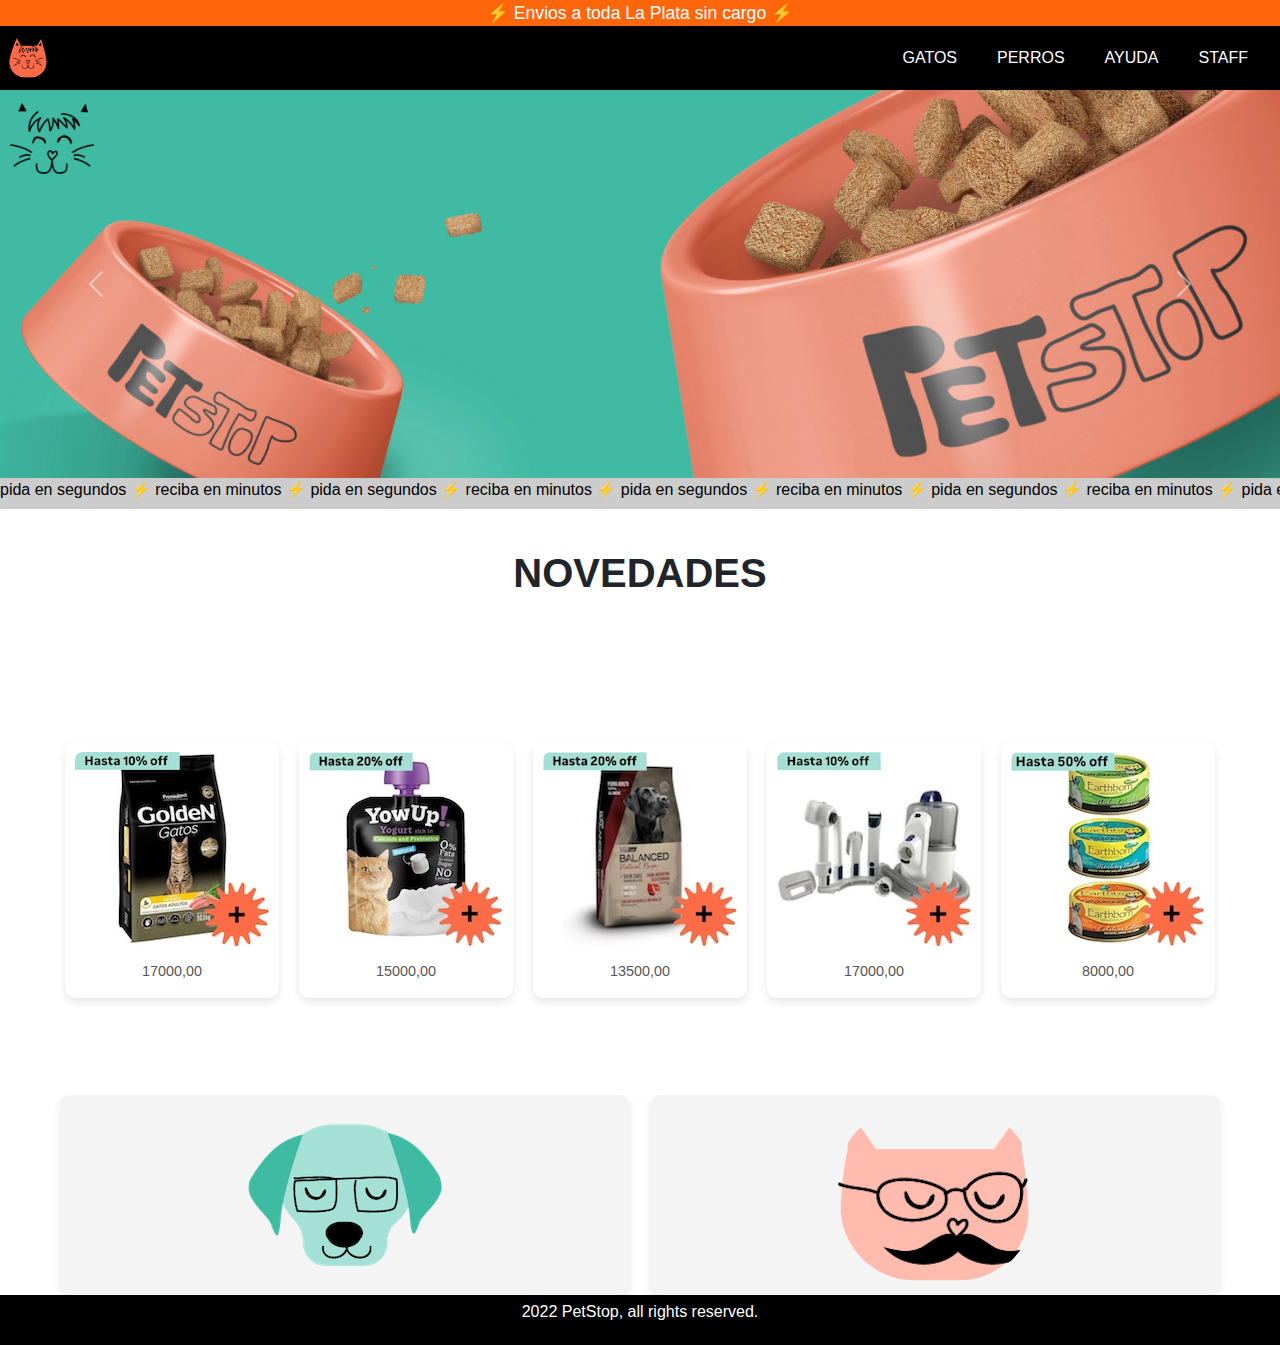
<file: index.html>
<!DOCTYPE html>
<html lang="en">
<head>
    <meta charset="UTF-8">
    <meta name="viewport" content="width=device-width, initial-scale=1.0">
    <link rel="stylesheet" href="css/style.css">
    <link href="https://cdn.jsdelivr.net/npm/bootstrap@5.3.3/dist/css/bootstrap.min.css" rel="stylesheet" integrity="sha384-QWTKZyjpPEjISv5WaRU9OFeRpok6YctnYmDr5pNlyT2bRjXh0JMhjY6hW+ALEwIH" crossorigin="anonymous">
    <title>PetStop</title>
<!--LIBRERIAS-->
    <link rel="stylesheet" href="https://cdnjs.cloudflare.com/ajax/libs/animate.css/4.1.1/animate.min.css">
<!-- METASTAGS -->
    <meta name="title" content="Petshop La Plata - Balanceado, Snacks, Medicamentos y Juguetes">
    <meta name="description" content="Petshop en La Plata, Buenos Aires. Ofrecemos balanceado, snacks, medicamentos, juguetes y más para tus mascotas. ¡Hacemos envíos a domicilio!">
    <meta name="keywords" content="petshop, mascotas, balanceado, snacks perros, medicamentos mascotas, juguetes perros y gatos, La Plata, Buenos Aires, envíos a domicilio">
    <meta name="author" content="Petshop La Plata">
    <meta name="robots" content="index, follow">
</head>
<body>
    <div class="container-fluid">
        <p class="anuncio"> ⚡ Envios a toda La Plata sin cargo ⚡</p>
    </div>
<!--INICIO MENU HAMBURGUESA -->
<div class="menu">
        <nav class="menu">
            <input type="checkbox" class="menu-faketrigger"/>
            <div class="menu-lines">
                <span></span>
                <span></span>
                <span></span>
            </div>
            <ul class="nav-responsive">
                <li><a href="../html/gatos.html">GATOS</a></li>
                <li><a href="../html/perros.html">PERROS</a></li>
                <li><a href="../html/ayuda.html">AYUDA</a></li>
                <li><a href="../html/staff.html">STAFF</a></li>
            </ul>
        </nav>
    </div>
<!-- FIN MENU HAMBURGUESA -->
<!-- INICIO MENU PRINCIPAL -->
<header class="header">
    <a class="sub-petstop" href="index.html">
        <img src="../assets/1.jpg" alt="logo petstop" class="petstop">
    </a>
    <nav>
        <ul class="container">
            <li>
                <li><a href="../html/gatos.html">GATOS</a></li>
                <li><a href="../html/perros.html">PERROS</a></li>
                <li><a href="../html/ayuda.html">AYUDA</a></li>
                <li><a href="../html/staff.html">STAFF</a></li>
            </li>
        </ul>
    </nav>
</header>
<!-- FIN DEL MENU PRINCIPAL -->
<main>
<!-- INICIO BOOTSTRAP -->
<section class="bootstrap">
        <div id="carouselExample" class="carousel slide" data-bs-ride="carousel" data-bs-interval="3000">
            <div class="carousel-inner">
                <div class="carousel-item active">
                    <img src="assets/3.jpg" class="d-block w-100" alt="rename">
                </div>
                <div class="carousel-item">
                        <img src="assets/2.jpg" class="d-block w-100" alt="rename">
                </div>
            </div>
            <button class="carousel-control-prev" type="button" data-bs-target="#carouselExample" data-bs-slide="prev">
                <span class="carousel-control-prev-icon" aria-hidden="true"></span>
                <span class="visually-hidden">Previous</span>
            </button>
            <button class="carousel-control-next" type="button" data-bs-target="#carouselExample" data-bs-slide="next">
                <span class="carousel-control-next-icon" aria-hidden="true"></span>
                <span class="visually-hidden">Next</span>
            </button>
        </div>
    </section>
<!-- FIN BOOTSTRAP -->
<!-- INICIO ANUNCIO SEMANAL -->
<div class="aviso">
    <div class="scroll-text">
    pida en segundos ⚡ reciba en minutos ⚡ pida en segundos ⚡ reciba en minutos ⚡ pida en segundos ⚡ reciba en minutos ⚡ pida en segundos ⚡ reciba en minutos ⚡ pida en segundos ⚡ reciba en minutos ⚡ pida en segundos ⚡ reciba en minutos ⚡ pida en segundos ⚡ reciba en minutos ⚡ pida en segundos ⚡ reciba en minutos ⚡pida en segundos ⚡ reciba en minutos ⚡ pida en segundos ⚡ reciba en minutos ⚡ pida en segundos ⚡ reciba en minutos ⚡ pida en segundos ⚡ reciba en minutos ⚡pida en segundos ⚡ reciba en minutos ⚡ pida en segundos ⚡ reciba en minutos ⚡ pida en segundos ⚡ reciba en minutos ⚡ pida en segundos ⚡ reciba en minutos ⚡ pida en segundos ⚡ reciba en minutos ⚡ pida en segundos ⚡ reciba en minutos ⚡ pida en segundos ⚡ reciba en minutos ⚡ pida en segundos ⚡ reciba en minutos ⚡pida en segundos ⚡ reciba en minutos ⚡ pida en segundos ⚡ reciba en minutos ⚡ pida en segundos ⚡ reciba en minutos ⚡ pida en segundos ⚡ reciba en minutos ⚡ pida en segundos ⚡ reciba en minutos ⚡ pida en segundos ⚡ reciba en minutos ⚡pida en segundos ⚡ reciba en minutos ⚡ pida en segundos ⚡ reciba en minutos ⚡ pida en segundos ⚡ reciba en minutos ⚡ pida en segundos ⚡ reciba en minutos ⚡ pida en segundos ⚡ reciba en minutos ⚡ pida en segundos ⚡ reciba en minutos ⚡ pida en segundos ⚡ reciba en minutos ⚡ pida en segundos ⚡ reciba en minutos ⚡pida en segundos ⚡ reciba en minutos ⚡ pida en segundos ⚡ reciba en minutos ⚡ pida en segundos ⚡ reciba en minutos ⚡ pida en segundos ⚡ reciba en minutos ⚡
    </div>
</div>
<!-- FIN ANUNCIO SEMANAL -->
<!-- INICIO LISTA PRODUCTOS EN PROMO-->
<div>
    <h1><strong>NOVEDADES</strong></h1>
    <div class="staff">
        <div class="grid-container" >
        <div class="grid-item">
                <img src="../assets/54.jpg" alt="Accesorios">
                <p>17000,00</p>
            </div>
            <div class="grid-item">
                <img src="../assets/36.jpg" alt="Accesorios">
                <p>15000,00</p>
            </div>
            <div class="grid-item">
                <img src="../assets/10.jpg" alt="Accesorios">
                <p>13500,00</p>
            </div>
            <div class="grid-item">
                <img src="../assets/28.jpg" alt="Accesorios">
                <p>17000,00</p>
            </div>
            <div class="grid-item">
                <img src="../assets/39.jpg" alt="Accesorios">
                <p>8000,00</p>
            </div>
        </div>
    </div>
</div>
<!-- FIN LISTA PRODUCTOS EN PROMO-->
<!-- INICIO BOTON ACCESO RAPIDO A PERROS Y GATOS -->
<section class="acceso-rapido">
    <a href="../html/perros.html" class="boton">
        <img src="../assets/61.jpg" alt="Perros">
    </a>
    <a href="../html/gatos.html" class="boton">
        <img src="../assets/62.jpg" alt="Gatos">
    </a>
</section>
<!-- FIN BOTON ACCESO RAPIDO A PERROS Y GATOS -->
<!-- INICIO DO FOOTER -->
<footer>
    <p class="footer">2022 PetStop, all rights reserved.</p>
</footer>
<!-- FINAL DO FOOTER -->
</main>
<!-- INICIO SCRIPT BOOTSTRAP -->
<script src="https://cdn.jsdelivr.net/npm/bootstrap@5.3.3/dist/js/bootstrap.bundle.min.js" integrity="sha384-YvpcrYf0tY3lHB60NNkmXc5s9fDVZLESaAA55NDzOxhy9GkcIdslK1eN7N6jIeHz" crossorigin="anonymous"></script>
<!-- FIN SCRIPT BOOTSTRAP -->
 </body>
 </html>
</file>
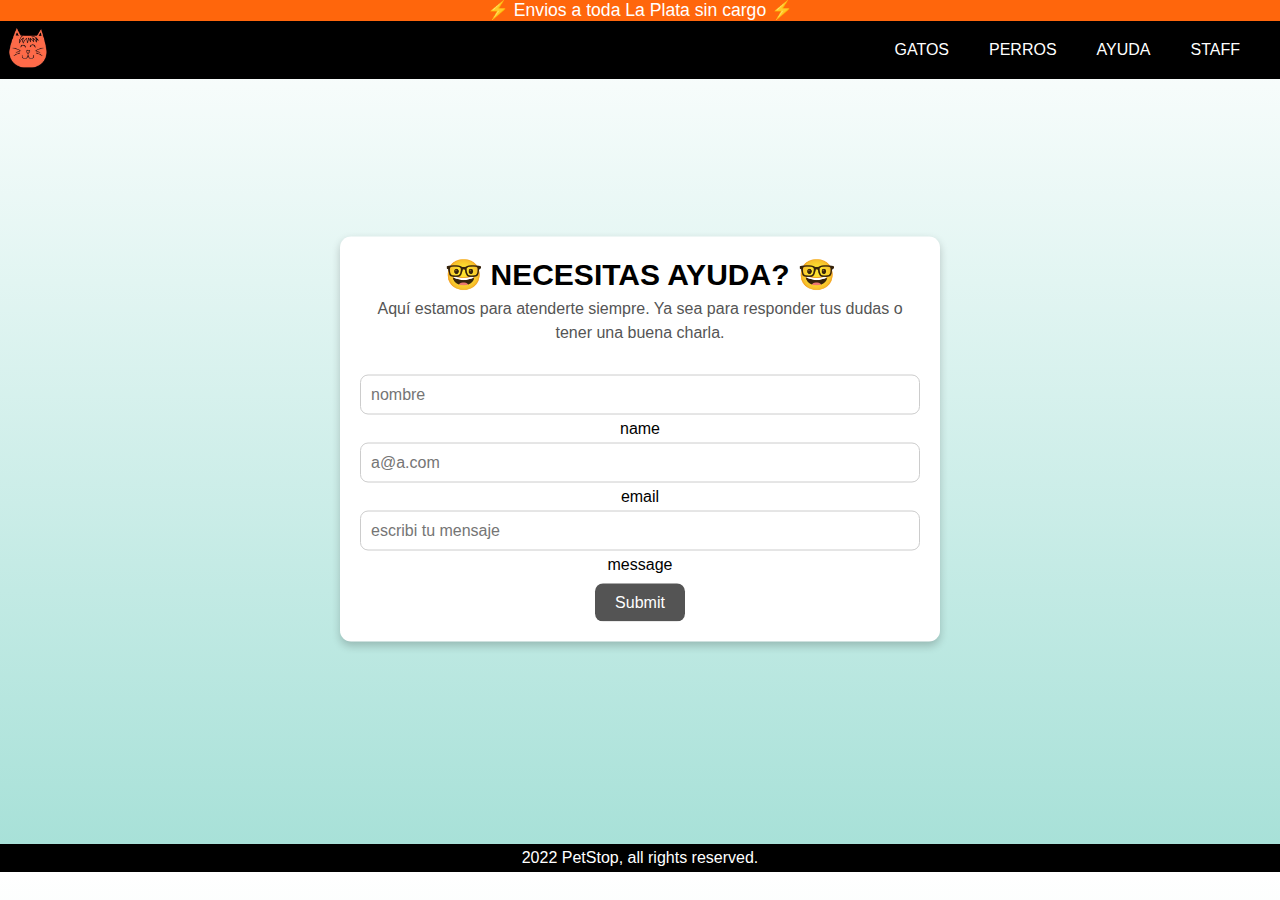
<file: html/ayuda.html>
<!DOCTYPE html>
<html lang="en">
<head>
    <meta charset="UTF-8">
    <meta name="viewport" content="width=device-width, initial-scale=1.0">
    <title>PetStop</title>
    <link rel="stylesheet" href="../css/style.css">
    <!--LIBRERIASSSSSSSSSSS-->
    <link rel="stylesheet" href="https://cdnjs.cloudflare.com/ajax/libs/animate.css/4.1.1/animate.min.css">
    <div class="container-fluid">
        <p class="anuncio"> ⚡ Envios a toda La Plata sin cargo ⚡</p>
    </div>
</head>
<!--INICIO MENU HAMBURGUESA -->
<div class="menu">
    <nav class="menu">
        <input type="checkbox" class="menu-faketrigger"/>
        <div class="menu-lines">
            <span></span>
            <span></span>
            <span></span>
        </div>
        <ul class="nav-responsive">
            <li><a href="/index.html">HOME</a></li>
            <li><a href="../html/gatos.html">GATOS</a></li>
            <li><a href="../html/perros.html">PERROS</a></li>
            <li><a href="../html/ayuda.html">AYUDA</a></li>
            <li><a href="../html/staff.html">STAFF</a></li>
        </ul>
    </nav>
</div>
<!-- FIN MENU HAMBURGUESA -->
<body class="gradiente-body">
<!-- INICIO MENU PRINCIPAL -->
    <header class="header">
        <a class="sub-petstop" href="../index.html">
            <img src="../assets/1.jpg" alt="logo petstop" class="petstop">
        </a>
        <nav>
            <ul class="container">
                <li>
                    <li><a href="../html/gatos.html">GATOS</a></li>
                    <li><a href="../html/perros.html">PERROS</a></li>
                    <div class="bottom-select">
                        <li><a href="../html/ayuda.html">AYUDA</a></li>
                    </div>
                        <li><a href="../html/staff.html">STAFF</a></li>
                </li>
            </ul>
        </nav>
    </header>
<!--FIN MENU PRINCIPAL -->
<!-- INICIO TARJETA AYUDA -->
<div class="container-general">
    <h3>🤓 NECESITAS AYUDA? 🤓</h3>
    <p>Aquí estamos para atenderte siempre. Ya sea para responder tus dudas o tener una buena charla. </p>
    <form class="box">
    <input type="text" placeholder = "nombre">name
    <input type="email" placeholder="a@a.com">email
    <input type="text"placeholder="escribi tu mensaje">message
    <div class="container-submit">
        <input type="submit">
    </div>
</div>
<!-- FIN TARJETA AYUDA -->
</body>
<!-- INICIO DO FOOTER -->
<footer>
    <p class="footer">2022 PetStop, all rights reserved.</p>
</footer>
<!-- FINAL DO FOOTER -->
</html>
</file>
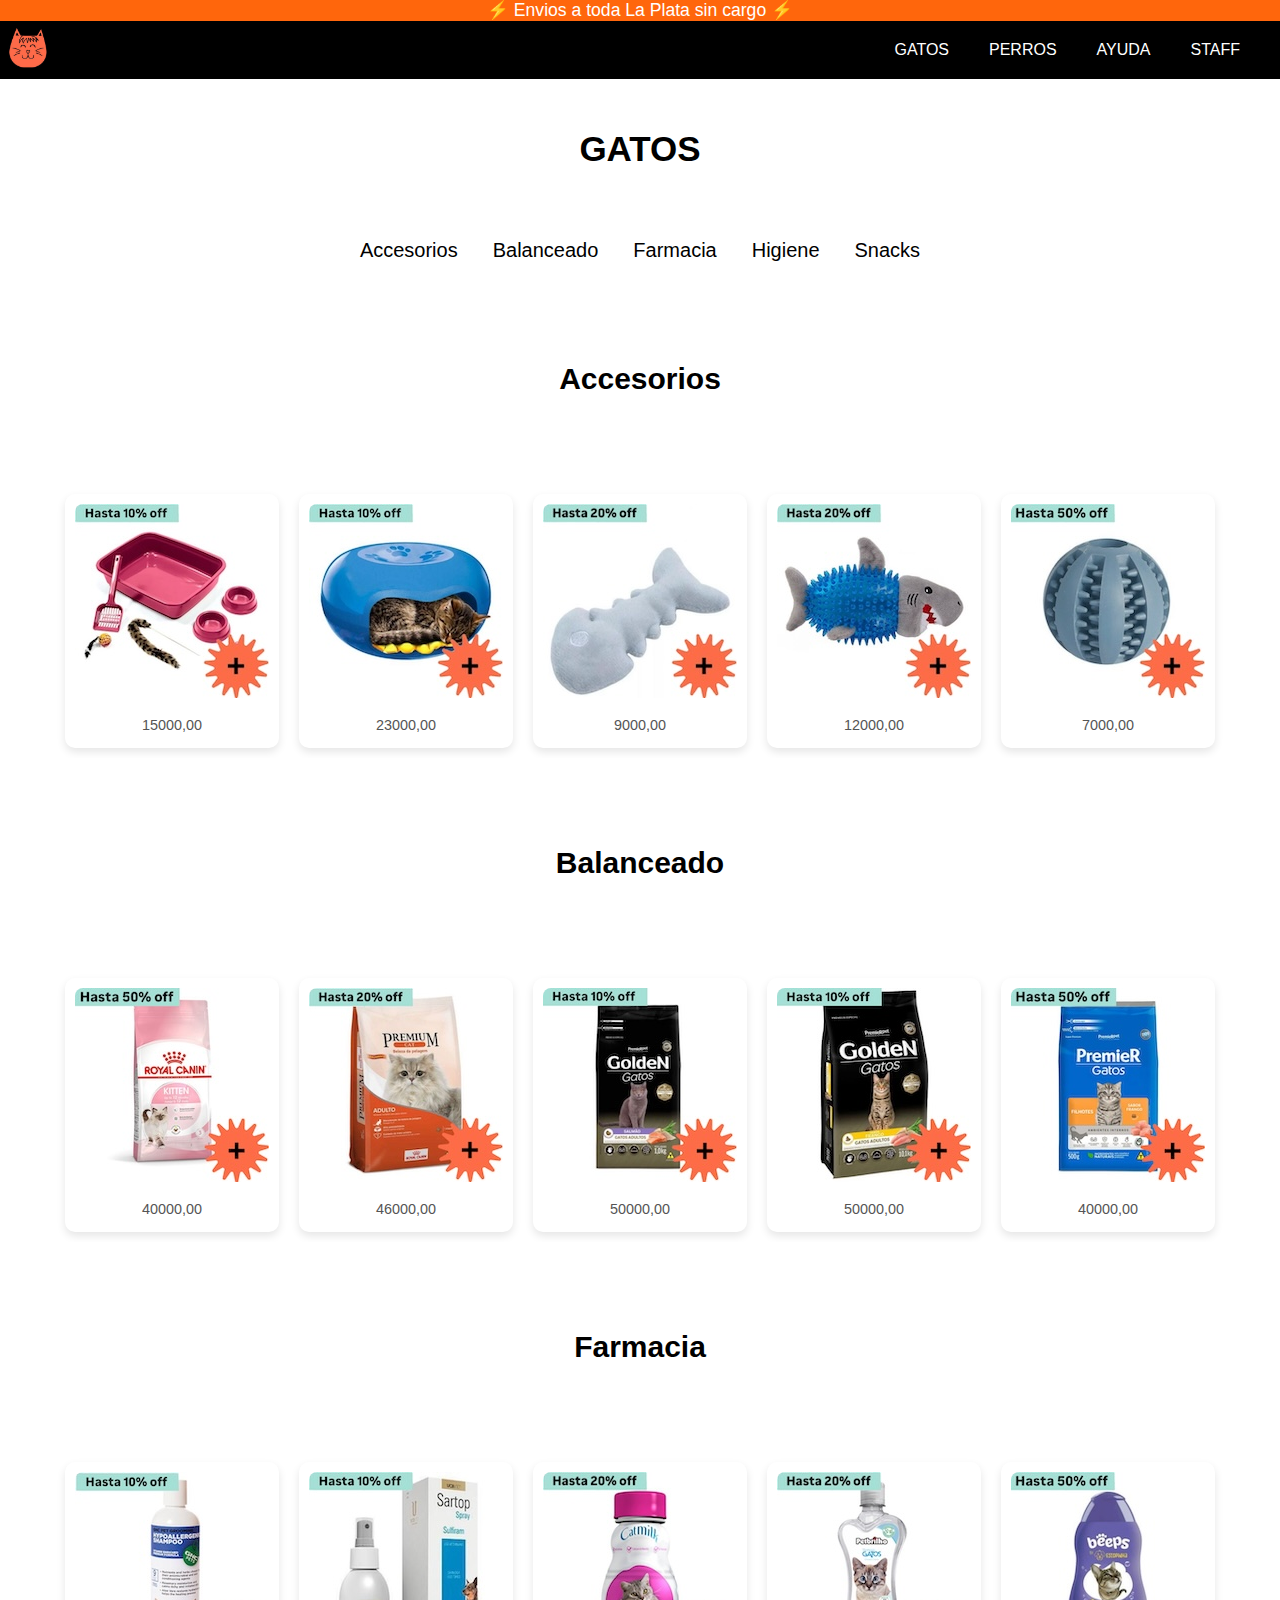
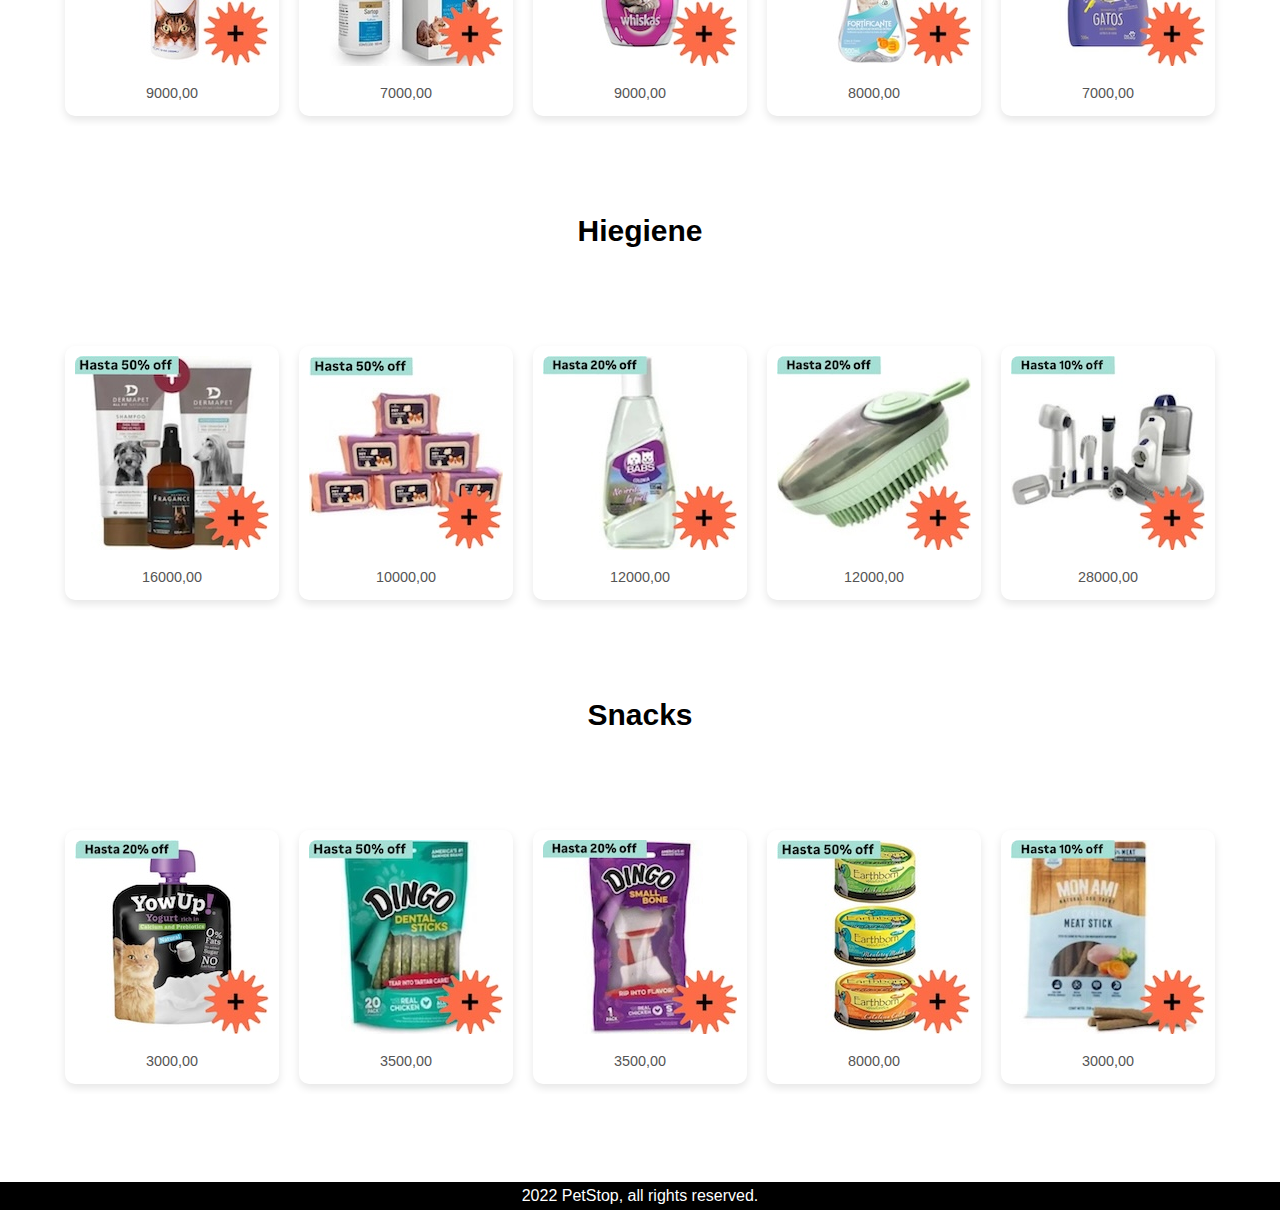
<file: html/gatos.html>
<!DOCTYPE html>
<html lang="en">
<head>
    <meta charset="UTF-8">
    <meta name="viewport" content="width=device-width, initial-scale=1.0">
    <title>PetStop</title>
    <link rel="stylesheet" href="../css/style.css">
    <!--LIBRERIASSSSSSSSSSS-->
    <link rel="stylesheet" href="https://cdnjs.cloudflare.com/ajax/libs/animate.css/4.1.1/animate.min.css">
</head>
<body>
    <div class="container-fluid">
        <p class="anuncio"> ⚡ Envios a toda La Plata sin cargo ⚡</p>
    </div>
<!--INICIO MENU HAMBURGUESA -->
<div class="menu">
    <nav class="menu">
        <input type="checkbox" class="menu-faketrigger"/>
        <div class="menu-lines">
            <span></span>
            <span></span>
            <span></span>
        </div>
        <ul class="nav-responsive">
            <li><a href="/index.html">HOME</a></li>
            <li><a href="../html/gatos.html">GATOS</a></li>
            <li><a href="../html/perros.html">PERROS</a></li>
            <li><a href="../html/ayuda.html">AYUDA</a></li>
            <li><a href="../html/staff.html">STAFF</a></li>
        </ul>
    </nav>
</div>
<!-- FIN MENU HAMBURGUESA -->
<!-- INICIO MENU PRINCIPAL -->
<header class="header">
    <a class="sub-petstop" href="../index.html">
        <img src="../assets/1.jpg" alt="logo petstop" class="petstop">
    </a>
    <nav>
        <ul class="container">
            <li>
                <div class="bottom-select">
                <li><a href="../html/gatos.html">GATOS</a></li>
            </div>
                <li><a href="../html/perros.html">PERROS</a></li>
                <li><a href="../html/ayuda.html">AYUDA</a></li>
                <li><a href="../html/staff.html">STAFF</a></li>
            </li>
        </ul>
    </nav>
</header>
<!-- FIN DEL MENU PRINCIPAL -->
<!--INICIO MENU NAVEGACION INTERNO GATOS-->
<section class="flexbox">
    <h2>GATOS</h2>
    <div class="sub-menu">
        <ul class="lista">
            <li><a href="#accesorios">Accesorios</a></li>
            <li><a href="#balanceado">Balanceado</a></li>
            <li><a href="#farmacia">Farmacia</a></li>
            <li><a href="#higiene">Higiene</a></li>
            <li><a href="#snacks">Snacks</a></li>
        </ul>
    </div>
</section>
<!--FIN MENU NAVEGACION INTERNO GATOS-->
<!-- INICIO LISTA DE PRODUCTOS GATOS -->
<div>
    <h3>Accesorios</h3>
    <div class="staff">
        <div class="grid-container" >
        <div class="grid-item" id="accesorios">
                <img src="../assets/12.jpg" alt="Accesorios">
                <p>15000,00</p>
            </div>
            <div class="grid-item">
                <img src="../assets/13.jpg" alt="Accesorios">
                <p>23000,00</p>
            </div>
            <div class="grid-item">
                <img src="../assets/14.jpg" alt="Accesorios">
                <p>9000,00</p>
            </div>
            <div class="grid-item">
                <img src="../assets/15.jpg" alt="Accesorios">
                <p>12000,00</p>
            </div>
            <div class="grid-item">
                <img src="../assets/17.jpg" alt="Accesorios">
                <p>7000,00</p>
            </div>
        </div>
    </div>
</div>
<div>
    <h3>Balanceado</h3>
    <div class="staff" >
        <div class="grid-container" id="balanceado">
        <div class="grid-item">
                <img src="../assets/51.jpg" alt="Balanceado">
                <p>40000,00</p>
            </div>
            <div class="grid-item">
                <img src="../assets/52.jpg" alt="Balanceado">
                <p>46000,00</p>
            </div>
            <div class="grid-item">
                <img src="../assets/53.jpg" alt="Balanceado">
                <p>50000,00</p>
            </div>
            <div class="grid-item">
                <img src="../assets/54.jpg" alt="Balanceado">
                <p>50000,00</p>
            </div>
            <div class="grid-item">
                <img src="../assets/55.jpg" alt="Balanceado">
                <p>40000,00</p>
            </div>
        </div>
    </div>
</div>
<div>
    <h3>Farmacia</h3>
    <div class="staff" >
        <div class="grid-container" id="farmacia">
        <div class="grid-item">
                <img src="../assets/18.jpg" alt="Farmacia">
                <p>9000,00</p>
            </div>
            <div class="grid-item">
                <img src="../assets/19.jpg" alt="Farmacia">
                <p>7000,00</p>
            </div>
            <div class="grid-item">
                <img src="../assets/20.jpg" alt="Farmacia">
                <p>9000,00</p>
            </div>
            <div class="grid-item">
                <img src="../assets/21.jpg" alt="Farmacia">
                <p>8000,00</p>
            </div>
            <div class="grid-item">
                <img src="../assets/22.jpg" alt="Farmacia">
                <p>7000,00</p>
            </div>
        </div>
    </div>
</div>
<div>
    <h3>Hiegiene</h3>
    <div class="staff" >
        <div class="grid-container" id="higiene">
        <div class="grid-item">
                <img src="../assets/24.jpg" alt="Higiene">
                <p>16000,00</p>
            </div>
            <div class="grid-item">
                <img src="../assets/25.jpg" alt="Higiene">
                <p>10000,00</p>
            </div>
            <div class="grid-item">
                <img src="../assets/26.jpg" alt="Higiene">
                <p>12000,00</p>
            </div>
            <div class="grid-item">
                <img src="../assets/27.jpg" alt="Higiene">
                <p>12000,00</p>
            </div>
            <div class="grid-item">
                <img src="../assets/28.jpg" alt="Higiene">
                <p>28000,00</p>
            </div>
        </div>
    </div>
</div>
<div>
    <h3>Snacks</h3>
    <div class="staff" id="snacks">
        <div class="grid-container">
        <div class="grid-item">
                <img src="../assets/36.jpg" alt="Snack">
                <p>3000,00</p>
            </div>
            <div class="grid-item">
                <img src="../assets/37.jpg" alt="Snack">
                <p>3500,00</p>
            </div>
            <div class="grid-item">
                <img src="../assets/38.jpg" alt="Snack">
                <p>3500,00</p>
            </div>
            <div class="grid-item">
                <img src="../assets/39.jpg" alt="Snack">
                <p>8000,00</p>
            </div>
            <div class="grid-item">
                <img src="../assets/40.jpg" alt="Snack">
                <p>3000,00</p>
            </div>
        </div>
    </div>
</div>
<!-- FIN LISTA DE PRODUCTOS GATOS -->
<!-- INICIO DO FOOTER -->
<footer>
    <p class="footer">2022 PetStop, all rights reserved.</p>
</footer>
<!-- FINAL DO FOOTER -->
</body>
</html>
</file>
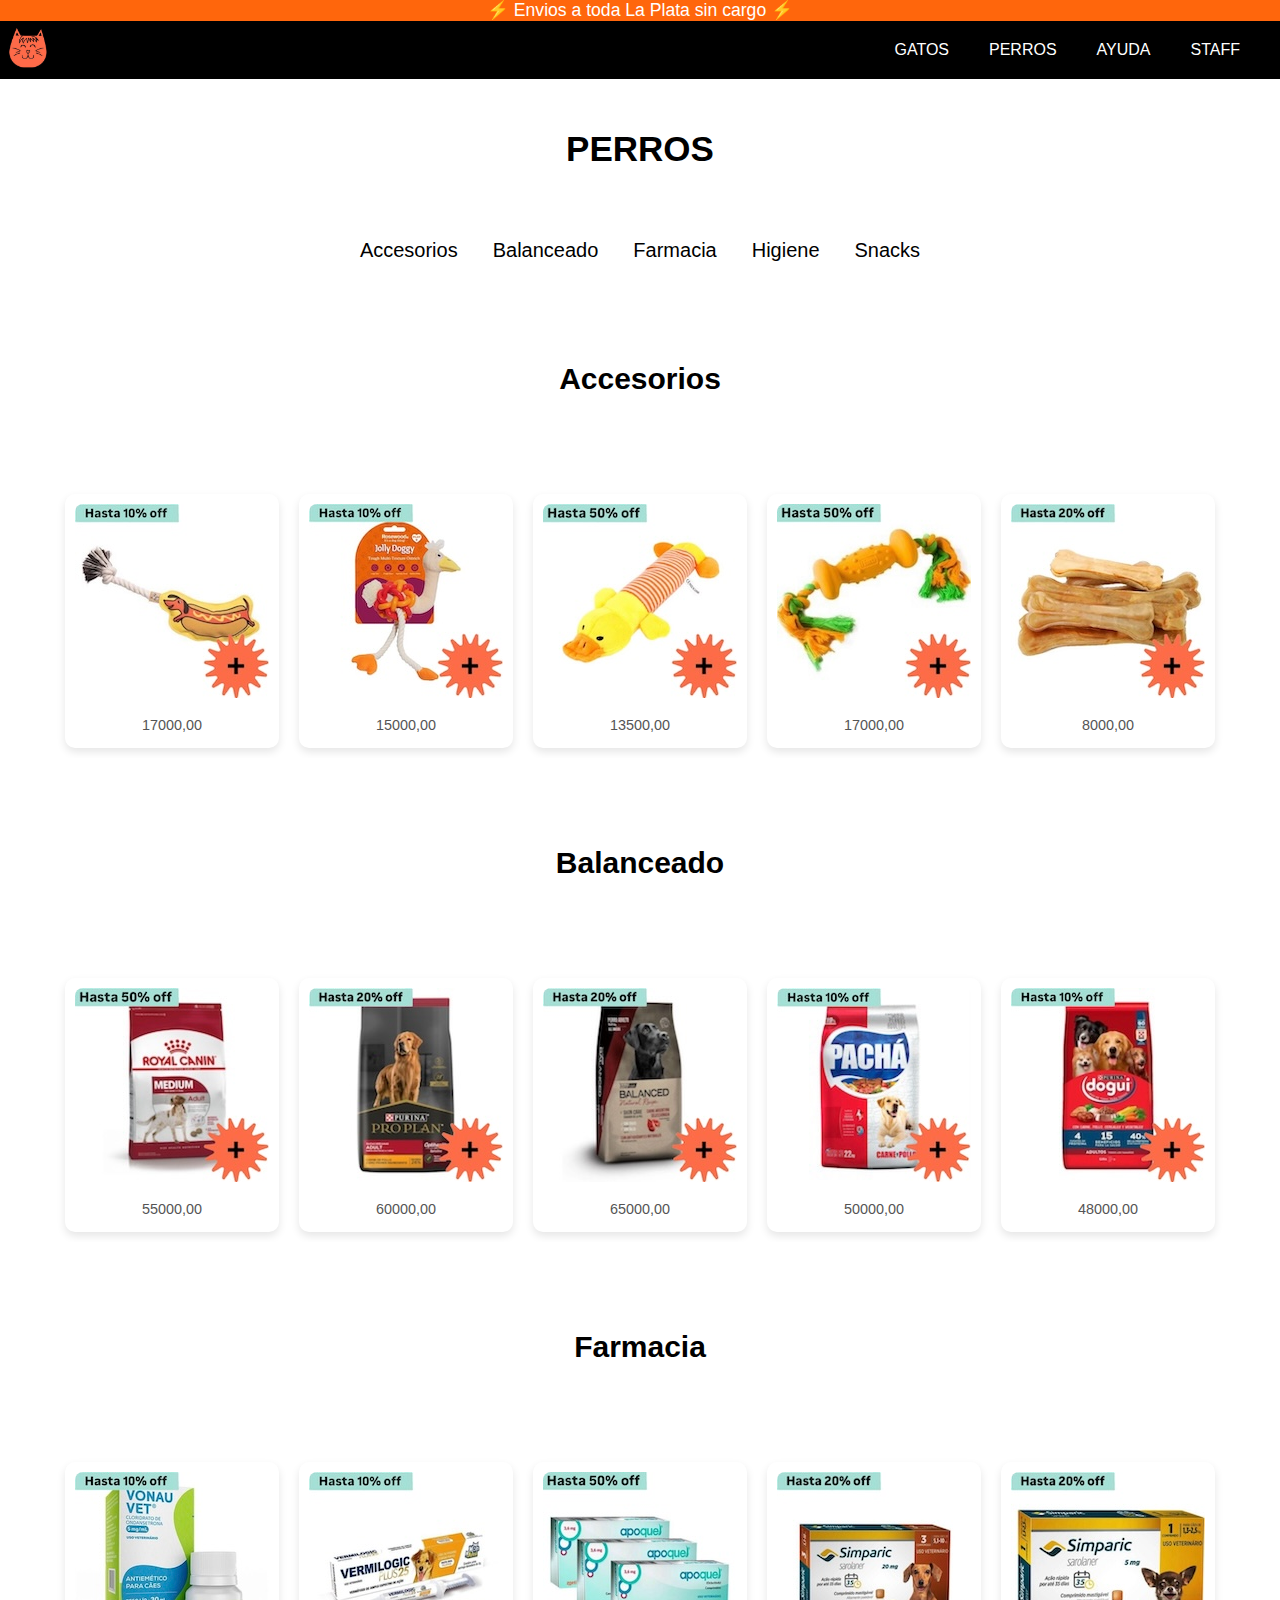
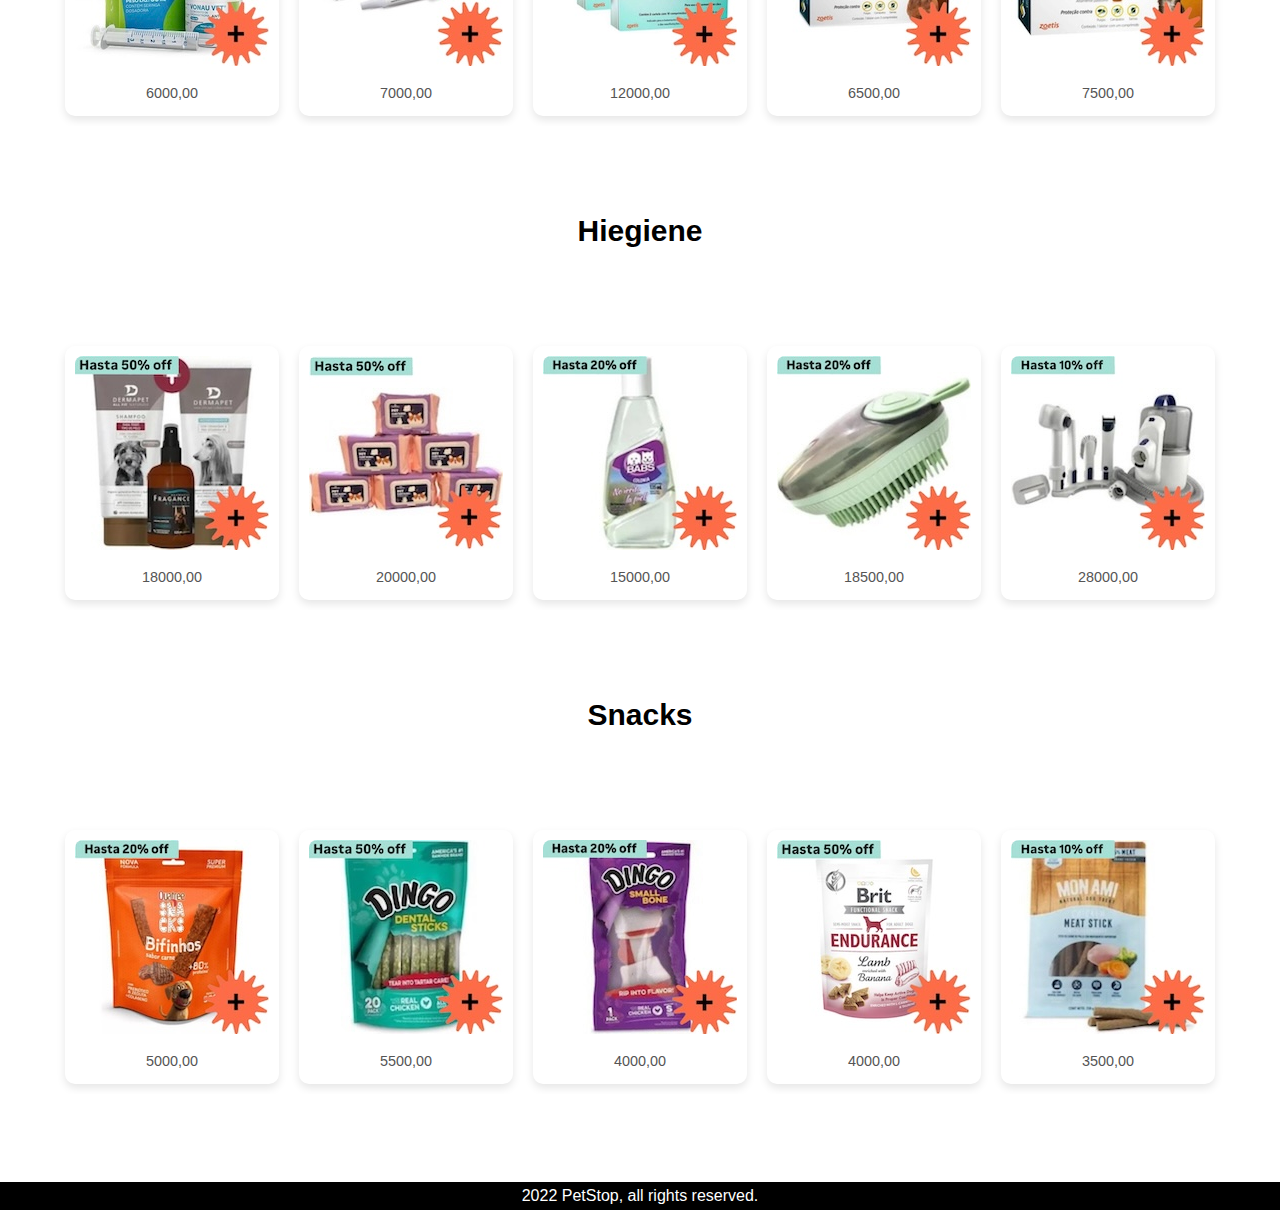
<file: html/perros.html>
<!DOCTYPE html>
<html lang="en">
<head>
    <meta charset="UTF-8">
    <meta name="viewport" content="width=device-width, initial-scale=1.0">
    <title>PetStop</title>
    <link rel="stylesheet" href="../css/style.css">
    <!--LIBRERIASSSSSSSSSSS-->
    <link rel="stylesheet" href="https://cdnjs.cloudflare.com/ajax/libs/animate.css/4.1.1/animate.min.css">
</head>
<body>
    <div class="container-fluid">
        <p class="anuncio"> ⚡ Envios a toda La Plata sin cargo ⚡</p>
    </div>
<!--INICIO MENU HAMBURGUESA -->
<div class="menu">
    <nav class="menu">
        <input type="checkbox" class="menu-faketrigger"/>
        <div class="menu-lines">
            <span></span>
            <span></span>
            <span></span>
        </div>
        <ul class="nav-responsive">
            <li><a href="/index.html">HOME</a></li>
            <li><a href="../html/gatos.html">GATOS</a></li>
            <li><a href="../html/perros.html">PERROS</a></li>
            <li><a href="../html/ayuda.html">AYUDA</a></li>
            <li><a href="../html/staff.html">STAFF</a></li>
        </ul>
    </nav>
</div>
<!-- FIN MENU HAMBURGUESA -->
<!-- INICIO MENU PRINCIPAL -->
<header class="header">
    <a class="sub-petstop" href="../index.html">
        <img src="../assets/1.jpg" alt="logo petstop" class="petstop">
    </a>
    <nav>
        <ul class="container">
            <li>
                <li><a href="../html/gatos.html">GATOS</a></li>
                <div class="bottom-select">
                <li><a href="../html/perros.html">PERROS</a></li>
                </div>
                <li><a href="../html/ayuda.html">AYUDA</a></li>
                <li><a href="../html/staff.html">STAFF</a></li>
            </li>
        </ul>
    </nav>
</header>
<!-- FIN DEL MENU PRINCIPAL -->
<!--INICIO MENU NAVEGACION INTERNO PERROS-->
<section class="flexbox">
    <h2>PERROS</h2>
    <div class="sub-menu">
        <ul class="lista">
            <li><a href="#accesorios">Accesorios</a></li>
            <li><a href="#balanceado">Balanceado</a></li>
            <li><a href="#farmacia">Farmacia</a></li>
            <li><a href="#higiene">Higiene</a></li>
            <li><a href="#snacks">Snacks</a></li>
        </ul>
    </div>
</section>
<!--FIN MENU NAVEGACION INTERNO PERROS-->
<!-- INICIO LISTA DE PRODUCTOS PERROS -->
<div>
    <h3>Accesorios</h3>
    <div class="staff">
        <div class="grid-container" >
        <div class="grid-item" id="accesorios">
                <img src="../assets/29.jpg" alt="Accesorios">
                <p>17000,00</p>
            </div>
            <div class="grid-item">
                <img src="../assets/30.jpg" alt="Accesorios">
                <p>15000,00</p>
            </div>
            <div class="grid-item">
                <img src="../assets/31.jpg" alt="Accesorios">
                <p>13500,00</p>
            </div>
            <div class="grid-item">
                <img src="../assets/32.jpg" alt="Accesorios">
                <p>17000,00</p>
            </div>
            <div class="grid-item">
                <img src="../assets/33.jpg" alt="Accesorios">
                <p>8000,00</p>
            </div>
        </div>
    </div>
</div>
<div>
    <h3>Balanceado</h3>
    <div class="staff" >
        <div class="grid-container" id="balanceado">
        <div class="grid-item">
                <img src="../assets/5.jpg" alt="Balanceado">
                <p>55000,00</p>
            </div>
            <div class="grid-item">
                <img src="../assets/11.jpg" alt="Balanceado">
                <p>60000,00</p>
            </div>
            <div class="grid-item">
                <img src="../assets/10.jpg" alt="Balanceado">
                <p>65000,00</p>
            </div>
            <div class="grid-item">
                <img src="../assets/6.jpg" alt="Balanceado">
                <p>50000,00</p>
            </div>
            <div class="grid-item">
                <img src="../assets/7.jpg" alt="Balanceado">
                <p>48000,00</p>
            </div>
        </div>
    </div>
</div>
<div>
    <h3>Farmacia</h3>
    <div class="staff" >
        <div class="grid-container" id="farmacia">
        <div class="grid-item">
                <img src="../assets/34.jpg" alt="Farmacia">
                <p>6000,00</p>
            </div>
            <div class="grid-item">
                <img src="../assets/35.jpg" alt="Farmacia">
                <p>7000,00</p>
            </div>
            <div class="grid-item">
                <img src="../assets/41.jpg" alt="Farmacia">
                <p>12000,00</p>
            </div>
            <div class="grid-item">
                <img src="../assets/57.jpg" alt="Farmacia">
                <p>6500,00</p>
            </div>
            <div class="grid-item">
                <img src="../assets/58.jpg" alt="Farmacia">
                <p>7500,00</p>
            </div>
        </div>
    </div>
</div>
<div>
    <h3>Hiegiene</h3>
    <div class="staff" >
        <div class="grid-container" id="higiene">
        <div class="grid-item">
                <img src="../assets/24.jpg" alt="Higiene">
                <p>18000,00</p>
            </div>
            <div class="grid-item">
                <img src="../assets/25.jpg" alt="Higiene">
                <p>20000,00</p>
            </div>
            <div class="grid-item">
                <img src="../assets/26.jpg" alt="Higiene">
                <p>15000,00</p>
            </div>
            <div class="grid-item">
                <img src="../assets/27.jpg" alt="Higiene">
                <p>18500,00</p>
            </div>
            <div class="grid-item">
                <img src="../assets/28.jpg" alt="Higiene">
                <p>28000,00</p>
            </div>
        </div>
    </div>
</div>
<div>
    <h3>Snacks</h3>
    <div class="staff" id="snacks">
        <div class="grid-container">
        <div class="grid-item">
                <img src="../assets/59.jpg" alt="Snack">
                <p>5000,00</p>
            </div>
            <div class="grid-item">
                <img src="../assets/37.jpg" alt="Snack">
                <p>5500,00</p>
            </div>
            <div class="grid-item">
                <img src="../assets/38.jpg" alt="Snack">
                <p>4000,00</p>
            </div>
            <div class="grid-item">
                <img src="../assets/60.jpg" alt="Snack">
                <p>4000,00</p>
            </div>
            <div class="grid-item">
                <img src="../assets/40.jpg" alt="Snack">
                <p>3500,00</p>
            </div>
        </div>
    </div>
</div>
<!-- FIN LISTA DE PRODUCTOS PERROS -->
<!-- INICIO DO FOOTER -->
<footer>
    <p class="footer">2022 PetStop, all rights reserved.</p>
</footer>

<!-- FINAL DO FOOTER -->
</body>
</html>
</file>
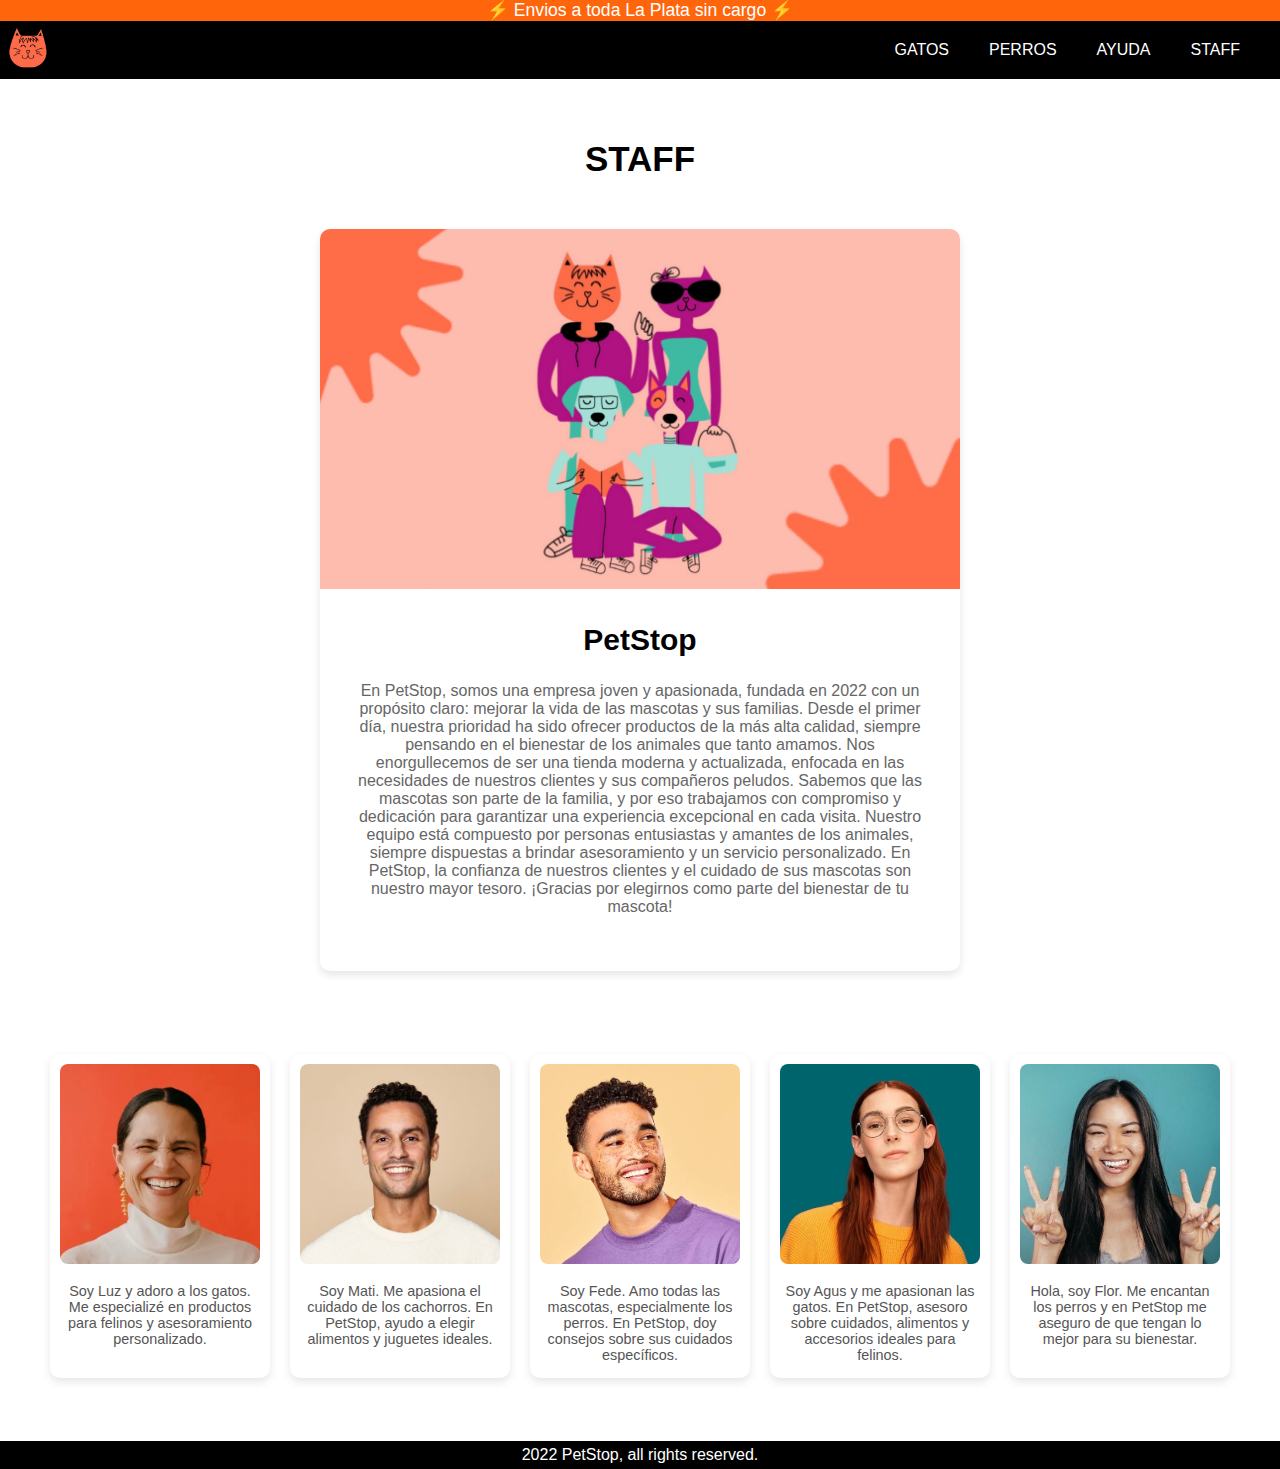
<file: html/staff.html>
<!DOCTYPE html>
<html lang="en">
<head>
    <meta charset="UTF-8">
    <meta name="viewport" content="width=device-width, initial-scale=1.0">
    <link rel="stylesheet" href="../css/style.css">
    <title>PetStop</title>
    <!--LIBRERIASSSSSSSSSSS-->
</head>
<body>
    <div class="container-fluid">
        <p class="anuncio"> ⚡ Envios a toda La Plata sin cargo ⚡</p>
    </div>
<!--INICIO MENU HAMBURGUESA -->
<div class="menu">
    <nav class="menu">
        <input type="checkbox" class="menu-faketrigger"/>
        <div class="menu-lines">
            <span></span>
            <span></span>
            <span></span>
        </div>
        <ul class="nav-responsive">
            <li><a href="/index.html">HOME</a></li>
            <li><a href="../html/gatos.html">GATOS</a></li>
            <li><a href="../html/perros.html">PERROS</a></li>
            <li><a href="../html/ayuda.html">AYUDA</a></li>
            <li><a href="../html/staff.html">STAFF</a></li>
        </ul>
    </nav>
</div>
<!-- FIN MENU HAMBURGUESA -->
<!-- INICIO MENU PRINCIPAL -->
    <header class="header">
        <a class="sub-petstop" href="../index.html">
            <img src="../assets/1.jpg" alt="logo petstop" class="petstop">
        </a>
        <nav>
            <ul class="container">
                <li>
                    <li><a href="../html/gatos.html">GATOS</a></li>
                    <li><a href="../html/perros.html">PERROS</a></li>
                    <li><a href="../html/ayuda.html">AYUDA</a></li>
                    <div class="bottom-select">
                        <li><a href="../html/staff.html">STAFF</a></li>
                    </div>  
                </li>
            </ul>
        </nav>
    </header>
<!-- FIN MENU PRINCIPAL -->
<body>

<!-- INICIO DE LA TARJETA -->
<div class="tarjeta-card">
    <h2>STAFF</h2>
    <div class="card">
        <img src="../assets/45.jpg" alt="Foto de apresentação">
        <div class="content">
            <h3>PetStop</h3>
            <p>En PetStop, somos una empresa joven y apasionada, fundada en 2022 con un propósito claro: mejorar la vida de las mascotas y sus familias. Desde el primer día, nuestra prioridad ha sido ofrecer productos de la más alta calidad, siempre pensando en el bienestar de los animales que tanto amamos. Nos enorgullecemos de ser una tienda moderna y actualizada, enfocada en las necesidades de nuestros clientes y sus compañeros peludos.
            Sabemos que las mascotas son parte de la familia, y por eso trabajamos con compromiso y dedicación para garantizar una experiencia excepcional en cada visita. Nuestro equipo está compuesto por personas entusiastas y amantes de los animales, siempre dispuestas a brindar asesoramiento y un servicio personalizado. En PetStop, la confianza de nuestros clientes y el cuidado de sus mascotas son nuestro mayor tesoro. ¡Gracias por elegirnos como parte del bienestar de tu mascota!</p>
        </div>
    </div>
</div>
<!-- FIN DE LA TARJETA -->
<!-- INICIO PRESENTACION STAFF -->
<div class="staff">
    <div class="grid-container">
        <div class="grid-item">
            <img src="../assets/46.jpg" alt="Luz">
            <p>Soy Luz y adoro a los gatos. Me especializé en productos para felinos y asesoramiento personalizado.</p>
        </div>
        <div class="grid-item">
            <img src="../assets/47.jpg" alt="Mati">
            <p>Soy Mati. Me apasiona el cuidado de los cachorros. En PetStop, ayudo a elegir alimentos y juguetes ideales.</p>
        </div>
        <div class="grid-item">
            <img src="../assets/48.jpg" alt="Fede">
            <p>Soy Fede. Amo todas las mascotas, especialmente los perros. En PetStop, doy consejos sobre sus cuidados específicos.</p>
        </div>
        <div class="grid-item">
            <img src="../assets/49.jpg" alt="Agus">
            <p>Soy Agus y me apasionan las gatos. En PetStop, asesoro sobre cuidados, alimentos y accesorios ideales para felinos.</p>
        </div>
        <div class="grid-item">
            <img src="../assets/50.jpg" alt="Flor">
            <p>Hola, soy Flor. Me encantan los perros y en PetStop me aseguro de que tengan lo mejor para su bienestar.</p>
        </div>
    </div>
</div>
<!-- FIN PRESENTACION STAFF -->
<!-- INICIO DO FOOTER -->
<footer>
    <p class="footer">2022 PetStop, all rights reserved.</p>
</footer>
<!-- FINAL DO FOOTER -->
</body>
</html>
</file>
<file: css/style.css>
@charset "UTF-8";
* {
  border: 0;
  margin: 0;
  box-sizing: border-box;
  overflow-x: hidden;
}

h1 {
  padding: 40px;
  text-align: center;
  font-size: 0.8rem;
  font-family: sans-serif;
  color: #000;
}

h2 {
  margin: 0;
  padding: 50px;
  text-align: center;
  font-size: 35px;
  font-family: sans-serif;
  color: #000;
  display: inline-block;
}

h3 {
  margin: 0;
  padding: 0;
  text-align: center;
  border-radius: 0px;
  color: #000;
  font-family: sans-serif;
  font-size: 30px;
}

/* INICIO ANUNCIO PIDA EN MINUTOS */
.container-fluid {
  width: 100%;
  background-color: rgba(255, 94, 0, 0.9529411765);
}
.container-fluid p {
  text-align: center;
  justify-content: center;
  margin: 0;
  padding: 0;
  font-family: sans-serif;
  font-size: 1.1rem;
  color: #fff;
}

/* FIN ANUNCIO PIDA EN MINUTOS */
/* INICIO AVISO PIDA EN MINUTOS INDEX */
.aviso {
  width: 100%;
  background-color: #cccccc;
  overflow: hidden;
  white-space: nowrap;
  width: 100%;
  box-sizing: border-box;
  position: relative;
}

.scroll-text {
  text-align: center;
  justify-content: center;
  margin: 0;
  padding: 0;
  font-family: sans-serif;
  font-size: 1rem;
  color: #000;
  animation: scroll-text 90s linear infinite;
  display: inline-block;
}

@keyframes scroll-text {
  0% {
    transform: translateX(0%);
  }
  100% {
    transform: translateX(-100%);
  }
}
/* FIN AVISO PIDA EN MINUTOS INDEX */
/* INICIO MENU PRINCIPAL*/
.header {
  display: flex;
  align-items: center;
  background-color: black;
  justify-content: space-between;
}

.petstop {
  width: 40px;
  margin-left: 8px;
}

.container {
  display: flex;
  align-items: center;
  margin: 20px;
  text-decoration: none;
}

.container ul {
  list-style: none;
}

.container li a {
  margin: 20px;
  text-decoration: none;
  color: #fff;
  font-family: sans-serif;
  transition: color 0.3s;
}

.container li a:hover {
  color: rgba(255, 166, 0, 0.9529411765);
}

/* FIN MENU PRINCIPAL */
/* INICIO ACCESO RAPIDO PERROS Y GATOS */
.acceso-rapido {
  height: 100%;
  margin: 0;
  display: flex;
  gap: 20px;
  justify-content: center;
  align-items: center;
}

.acceso-rapido .boton {
  display: flex;
  justify-content: center;
  align-items: center;
  width: 570px;
  height: 200px;
  background-color: #f4f4f4;
  border-radius: 10px;
  padding: 10px;
  box-shadow: 0 4px 8px rgba(111, 21, 21, 0.1);
  text-decoration: none;
  transition: background-color 0.3s;
  overflow: hidden;
}

.acceso-rapido .boton img {
  max-width: 100%;
  max-height: 100%;
  border-radius: 70px;
}

.acceso-rapido .boton:hover {
  background-color: rgb(84, 84, 84);
}

/* FIN ACCESO RAPIDO PERROS Y GATOS */
/* INICIO TARJETA PETSTOP */
.tarjeta-card {
  display: flex;
  flex-direction: column;
  justify-content: center;
  align-items: center;
  min-height: 90vh;
  margin: 0px;
  margin-top: 10px;
  font-family: Arial, sans-serif;
}

.card {
  background-color: #fff;
  border-radius: 10px;
  box-shadow: 0 4px 8px rgba(0, 0, 0, 0.1);
  overflow: hidden;
  width: 50%;
  text-align: center;
  margin-bottom: 20px;
}

.card img {
  width: 100%;
  height: auto;
  object-fit: cover;
}

.card .content {
  padding: 30px;
  flex: 1;
}

.card .content h2 {
  font-size: 1.5em;
  margin: 0;
  color: #333;
}

.card .content p {
  font-size: 1em;
  color: #666;
  margin: 20px 0;
}

.card .content a {
  display: inline-block;
  margin-top: 15px;
  padding: 10px 20px;
  background-color: #007bff;
  color: #fff;
  text-decoration: none;
  border-radius: 5px;
  transition: background-color 0.3s ease;
}

.card .content a:hover {
  background-color: #0056b3;
}

/* FIN TARJETA PETSTOP */
/* INICIO PRESENTACION STAFF */
.staff {
  font-family: Arial, sans-serif;
  display: flex;
  justify-content: center;
  align-items: center;
  min-height: 50vh;
  margin: 0;
  padding: 0;
}

.grid-container {
  padding: 10px;
  display: grid;
  grid-template-columns: repeat(5, 1fr); /* 5 colunas iguais */
  gap: 20px; /* Espaçamento entre itens */
  max-width: 1200px; /* Largura máxima do grid */
  text-align: center; /* Centraliza texto dentro de cada item */
}

.grid-item {
  background-color: #fff;
  border-radius: 10px;
  box-shadow: 0 4px 8px rgba(0, 0, 0, 0.1);
  padding: 10px;
}

.grid-item img {
  width: 100%;
  height: auto;
  border-radius: 8px;
  object-fit: cover;
}

.grid-item p {
  margin: 10px 0 0;
  font-size: 0.9em;
  color: #555;
}

@media (max-width: 768px) {
  .grid-container {
    grid-template-columns: repeat(2, 1fr); /* Ajusta para 2 colunas no mobile */
  }
}
@media (max-width: 480px) {
  .grid-container {
    grid-template-columns: 1fr; /* Ajusta para 1 coluna em telas muito pequenas */
  }
}
/* FIN PRESENTACION STAFF */
.menu .menu-lines {
  position: absolute;
  z-index: 999;
  width: 40px;
  height: 40px;
  overflow: hidden;
}

.menu {
  margin-left: 30px;
  margin-top: 10px;
}

.menu .menu-faketrigger {
  position: absolute;
  z-index: 1000;
  width: 35px;
  height: 35px;
  opacity: 0;
  cursor: pointer;
}

.menu .menu-lines span {
  display: block;
  width: 35px;
  height: 5px;
  margin-bottom: 10px;
  background-color: #cdcdcd;
  border-radius: 3px;
  transition: all ease 0.2s;
}

.menu .menu-faketrigger:checked ~ .menu-lines span {
  background-color: #232323;
}

.menu .menu-faketrigger:checked ~ .menu-lines span:nth-child(1) {
  transform-origin: 0% 0%;
  transform: rotate(45deg) scaleX(1.25);
}

.menu .menu-faketrigger:checked ~ .menu-lines span:nth-child(2) {
  opacity: 0;
}

.menu .menu-faketrigger:checked ~ .menu-lines span:nth-child(3) {
  transform-origin: 0% 100%;
  transform: rotate(-45deg) scaleX(1.25);
}

.menu ul {
  font-family: sans-serif;
  position: absolute;
  z-index: 998;
  left: 0;
  top: 0;
  width: 300px;
  height: calc(100vh - 100px);
  padding-top: 100px;
  background-color: #ededed;
  margin-left: -300px;
  transition: all ease 0.2s;
}

.menu .menu-faketrigger:checked ~ ul {
  margin-left: 0;
}

.menu ul li {
  padding: 10px 30px;
}

.menu ul li a {
  text-decoration: none;
  color: #000;
  font-size: 22px;
  transition: all ease 0.3s;
}

.menu ul li a:hover {
  color: #ff7700;
}

/* FINAL TESTE MENU HAMBURGUESA */
/* INICIO MENU NAVEGACION INTERNO GATOS */
.flexbox {
  display: flex;
  flex-direction: column;
  align-items: center;
  gap: 20px;
  font-family: sans-serif;
}

.sub-menu {
  margin: 0px;
  margin-bottom: 100px;
}

.lista {
  list-style: none;
  padding: 0;
  margin: 0;
  display: flex;
  gap: 15px;
  justify-content: center;
}

.lista li {
  margin: 0;
}

.lista a {
  text-decoration: none;
  color: #000;
  font-size: 20px;
  margin: 10px;
  border-radius: 50px;
  transition: background-color 0.3s, color 0.3s;
}

.lista a:hover {
  color: #ff7e5f;
}

/* FIN MENU NAVEGACION INTERNO GATOS */
/* INICIO FOOTER */
footer {
  background-color: #000;
  overflow: hidden;
}

p {
  font-family: sans-serif;
  padding: 5px;
  text-align: center;
  color: #fff;
  margin-top: #000;
}

/* FIN FOOTER */
.gradiente-body {
  background: linear-gradient(#fff, #a5e0d7);
}

/* INICIO TARJETA AYUDA */
.container-general {
  width: 55%;
  max-width: 600px;
  margin: 0 auto;
  padding: 20px;
  text-align: center;
  background-color: white;
  border-radius: 11px;
  margin-top: 40vh;
  box-shadow: 0 4px 8px rgba(0, 0, 0, 0.2);
  font-family: Arial, sans-serif;
  position: relative;
  top: 30%;
  transform: translateY(-50%);
}

.container-general input[type=text],
.container-general input[type=email] {
  width: 100%;
  padding: 10px;
  margin-bottom: 5px;
  margin-top: 5px;
  border: 1px solid #ccc;
  border-radius: 8px;
  font-size: 16px;
}

.container-general input[type=submit] {
  margin-top: 10px;
  padding: 10px 20px;
  background-color: #545454;
  color: white;
  border: 10px;
  border-radius: 8px;
  font-size: 16px;
  cursor: pointer;
  transition: background-color 0.3s;
}

.container-general input[type=submit]:hover {
  background-color: #ff7700;
}

.container-general h2 {
  margin-bottom: 15px;
  font-size: 24px;
  color: #333;
}

.container-general p {
  margin-bottom: 20px;
  color: #555;
  font-size: 16px;
  line-height: 1.5;
}

/* FIN TARJETA AYUDA */
.menu {
  display: none;
}

@media (min-width: 769px) {
  .carousel {
    margin-top: 0;
  }
}
@media (max-width: 768px) {
  .header {
    display: none;
    overflow: hidden;
  } /* MENU PRINCIPAL */
  .menu {
    margin-left: 10px;
    display: block;
  } /* MENU LATERAL */
  .bootstrap {
    margin-top: 50px;
  }
  .petstop {
    margin: 10px;
    margin-left: 85%;
  }
  .sub-petstop {
    margin-left: 75%;
  } /* ICONE GATO HTMLS */
  .flexbox .sub-menu {
    display: flex;
    flex-direction: column;
    align-items: center;
    gap: 10px;
  }
  .lista {
    display: flex;
    display: block;
    text-align: center;
    background-color: #ebebeb;
    border-radius: 20px;
    margin-top: 30px;
  } /* PRODUCTOS PERRO Y GATO LISTADO */
  li {
    padding: 5px;
  } /* PRODUCTOS PERRO Y GATO LISTADO */
  .lista-productos h3 {
    margin-bottom: 40px;
  } /* PRODUCTOS PERRO Y GATO LISTADO */
  .container-perfil {
    width: 80%;
    margin-left: auto;
    margin-right: auto;
    padding: 10px;
    margin-top: 2em;
    text-align: center;
  } /* TARJETA AYUDA */
  .container-ayuda {
    width: 80%;
    padding: 15px;
  } /* TARJETA AYUDA */
  .container-ayuda h2 {
    font-size: 1.5rem;
  } /* TARJETA AYUDA */
  .container-ayuda p {
    font-size: 0.9rem;
  } /* TARJETA AYUDA */
  .box input[type=text], .box input[type=email] {
    padding: 2px;
    font-size: 0.9rem;
  } /* TARJETA AYUDA */
  .container-submit input[type=submit] {
    padding: 3px 13px;
    margin-left: 75%;
    font-size: 0.9rem;
  }
}
/* BOTON PERRO-GATO RESPOSIVE */
@media (max-width: 768px) {
  .acceso-rapido {
    flex-direction: column;
    padding: 50px;
    margin-top: 30px;
  }
  .boton {
    flex: 1 1 auto;
    text-align: center;
  }
}
/* INICIO H1, H2, H3 */
@media (max-width: 768px) {
  h1 {
    padding: 20px; /* Reduz o padding para não ocupar tanto espaço */
    font-size: 1.2rem; /* Ajusta o tamanho da fonte */
  }
  h2 {
    padding: 20px;
    font-size: 24px;
  }
  h3 {
    padding: 10px; /* Reduz o padding */
    font-size: 20px; /* Ajusta o tamanho da fonte */
  }
}
/* FIN H1, H2, H3 */
/* INICIO CONTAINER AYUDA */
@media (max-width: 768px) {
  .container-general {
    width: 90%;
    max-width: 500px;
    margin-top: 38vh;
  }
  .portada img {
    max-width: 80%;
  }
  .container-submit {
    display: flex;
    justify-content: center;
    align-items: center;
    margin-top: 20px;
  }
  .container-general input[type=submit] {
    padding: 5px 5px;
  }
}
/* FIN CONTAINER AYUDA */
/* INICIO INICIO STAFF */
@media (max-width: 768px) {
  .tarjeta-card {
    flex-direction: column;
    align-items: center;
  }
  .card {
    width: 90%;
    margin: 10px 0;
  }
  .card .content {
    padding: 15px;
  }
  .card .content h2 {
    font-size: 1.2em;
  }
  .card .content p {
    font-size: 0.9em;
  }
  .card .content a {
    padding: 8px 16px;
  }
}
/* FIN INICIO STAFF */

/*# sourceMappingURL=style.css.map */
</file>
